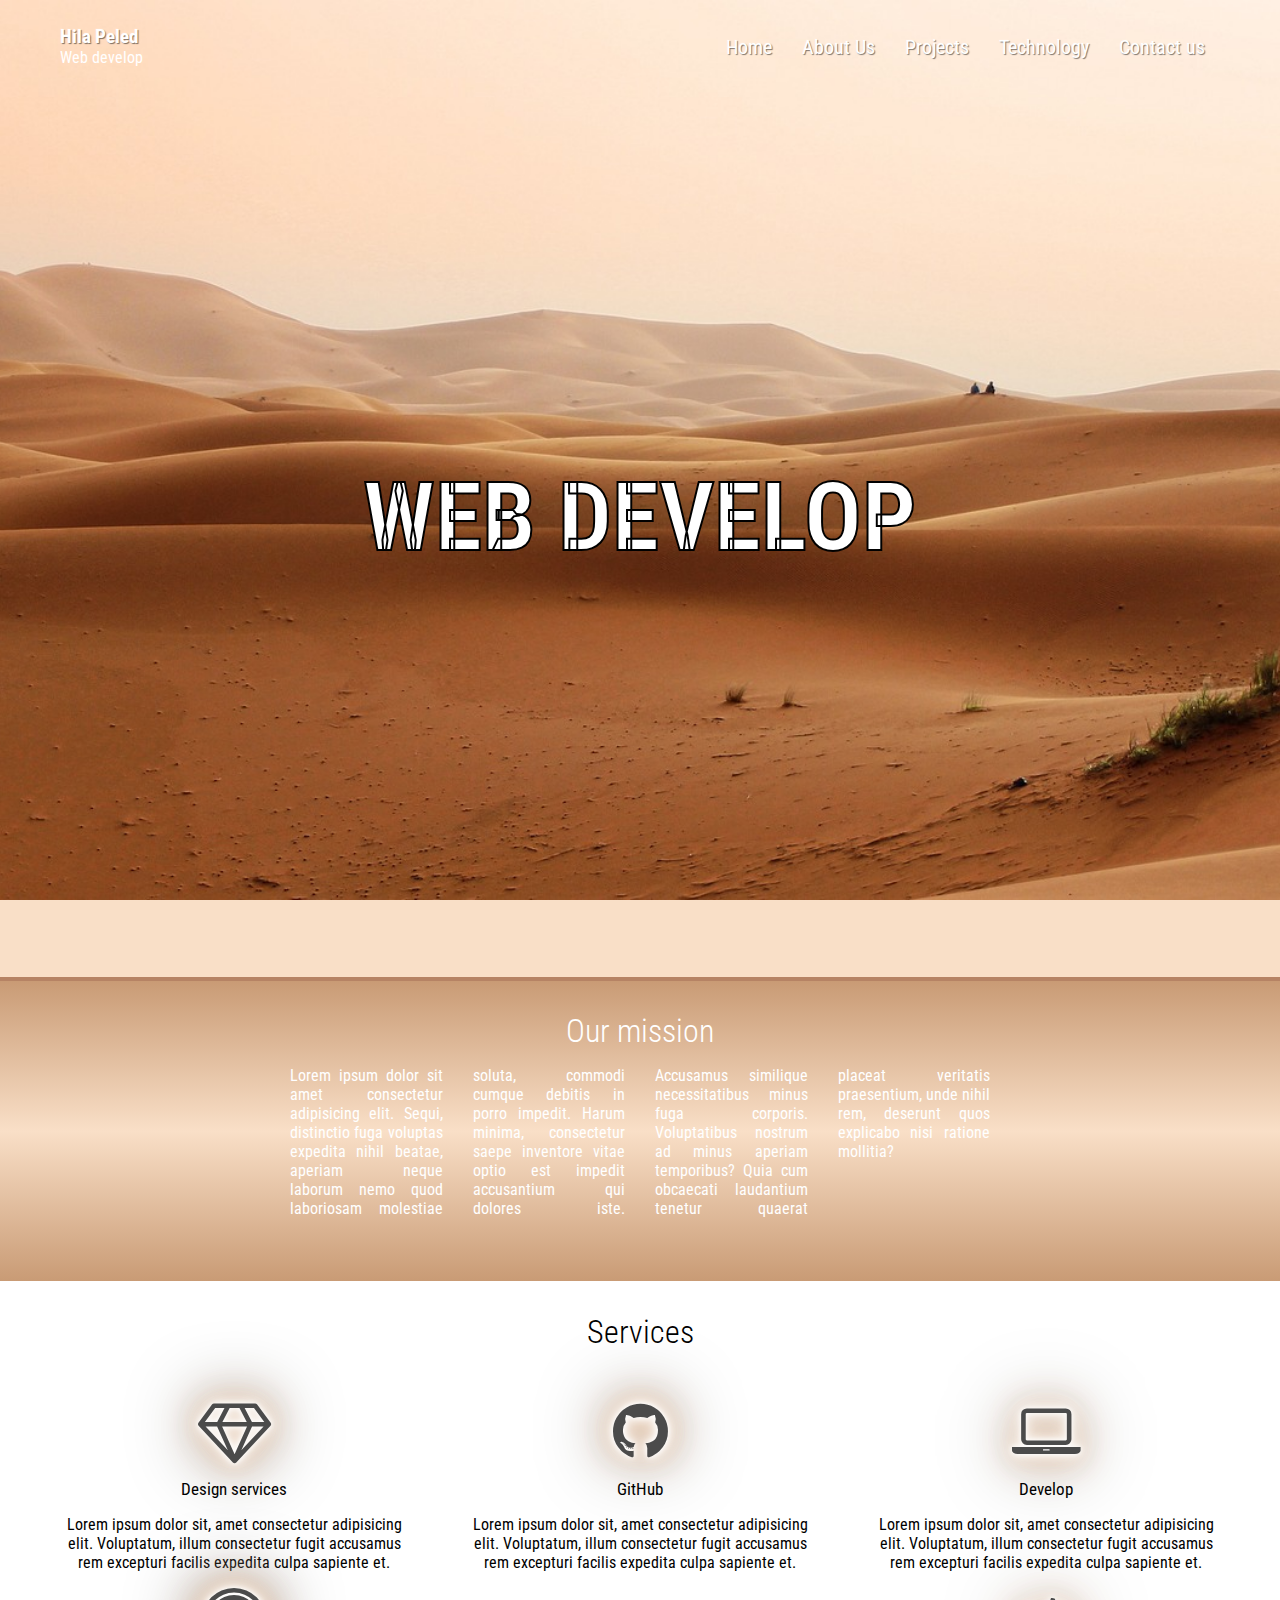
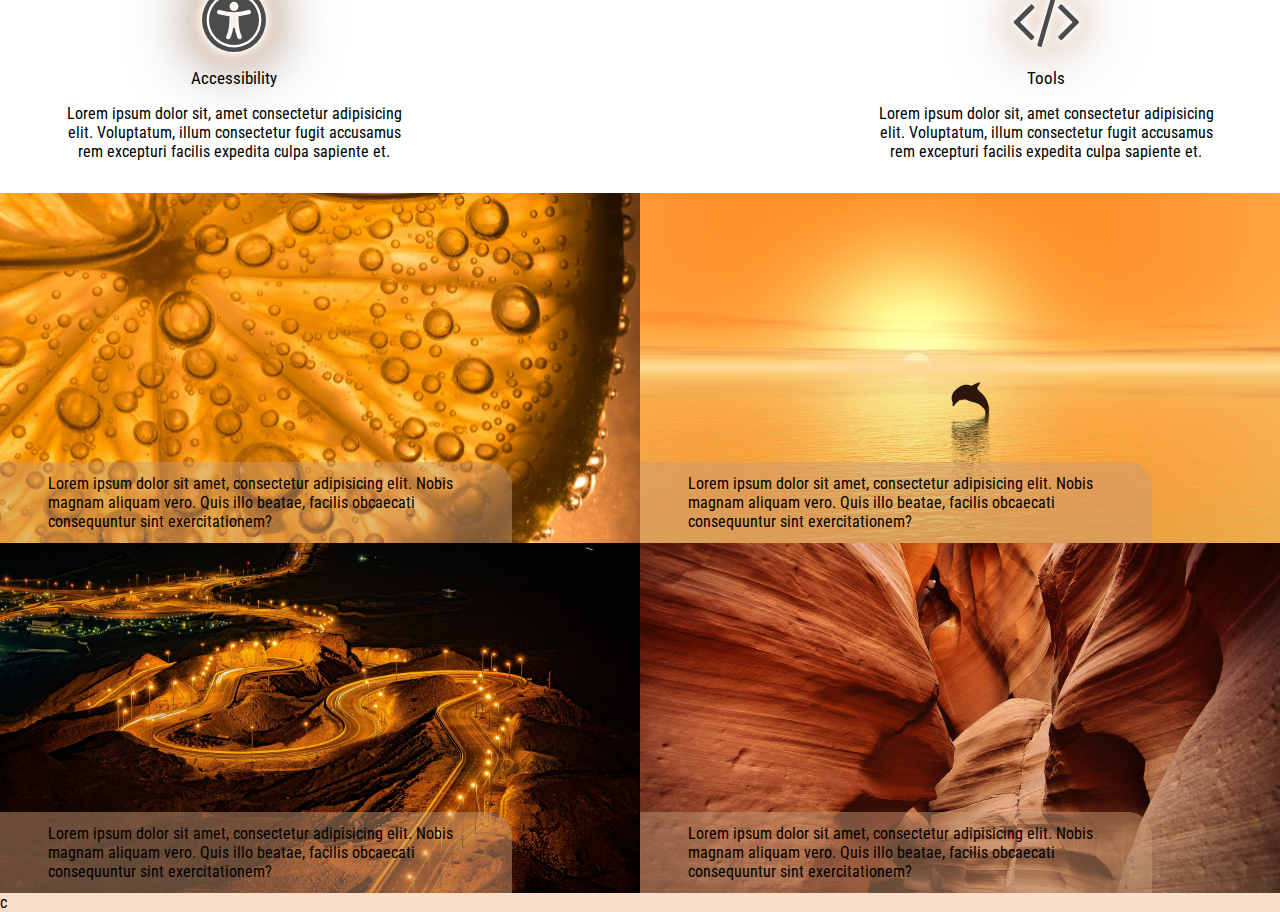
<file: index.html>
<!DOCTYPE html>
<html lang="en">
  <head>
    <meta charset="UTF-8" />
    <meta http-equiv="X-UA-Compatible" content="IE=edge" />
    <meta name="viewport" content="width=device-width, initial-scale=1.0" />

    <title>Hila Peled - web developer</title>
    <link rel="preconnect" href="https://fonts.googleapis.com" />
    <link rel="preconnect" href="https://fonts.gstatic.com" crossorigin />
    <link rel="preconnect" href="https://fonts.googleapis.com" />
    <link rel="preconnect" href="https://fonts.gstatic.com" crossorigin />
    <link
      href="https://fonts.googleapis.com/css2?family=Roboto+Condensed:wght@300;400;700&display=swap"
      rel="stylesheet"
    />

    <link
      rel="stylesheet"
      href="https://cdnjs.cloudflare.com/ajax/libs/font-awesome/4.7.0/css/font-awesome.min.css"
    />

    <link rel="stylesheet" href="home.css" />
    <link rel="shortcut icon" href="images/favicon.ico" type="image/x-icon" />
  </head>
  <body>
    <div class="top container-fluid">
      <div class="container">
        <div class="logo">
          <h3>Hila Peled</h3>
          <p>Web develop</p>
        </div>
        <nav id="nav_open">
          <ul>
            <li>
              <a href="#">Home</a>
            </li>
            <li>
              <a href="#">About Us</a>
            </li>
            <li>
              <a href="#">Projects</a>
            </li>
            <li>
              <a href="#">Technology</a>
            </li>
            <li>
              <a href="#">Contact us</a>
            </li>
          </ul>
        </nav>
        <div id="burger_btn" class="burger">
          <i class="fa fa-bars" aria-hidden="true"></i>
        </div>
      </div>
      <div class="header">
        <h1>WEB DEVELOP</h1>
      </div>
    </div>

    <div class="misstion container-fluid">
      <div class="container">
        <div>
          <h2>Our mission</h2>
          <p>
            Lorem ipsum dolor sit amet consectetur adipisicing elit. Sequi,
            distinctio fuga voluptas expedita nihil beatae, aperiam neque
            laborum nemo quod laboriosam molestiae soluta, commodi cumque
            debitis in porro impedit. Harum minima, consectetur saepe inventore
            vitae optio est impedit accusantium qui dolores iste. Accusamus
            similique necessitatibus minus fuga corporis. Voluptatibus nostrum
            ad minus aperiam temporibus? Quia cum obcaecati laudantium tenetur
            quaerat placeat veritatis praesentium, unde nihil rem, deserunt quos
            explicabo nisi ratione mollitia?
          </p>
        </div>
      </div>
    </div>

    <div class="services container-fluid">
      <div class="container">
        <h2>Services</h2>
        <div class="row">
          <div class="box">
            <i class="fa fa-diamond" aria-hidden="true"></i>
            <h4>Design services</h4>
            <p>
              Lorem ipsum dolor sit, amet consectetur adipisicing elit.
              Voluptatum, illum consectetur fugit accusamus rem excepturi
              facilis expedita culpa sapiente et.
            </p>
          </div>
          <!-- end box -->
          <div class="box">
            <i class="fa fa-github" aria-hidden="true"></i>
            <h4>GitHub</h4>
            <p>
              Lorem ipsum dolor sit, amet consectetur adipisicing elit.
              Voluptatum, illum consectetur fugit accusamus rem excepturi
              facilis expedita culpa sapiente et.
            </p>
          </div>
          <!-- end box -->
          <div class="box">
            <i class="fa fa-laptop" aria-hidden="true"></i>
            <h4>Develop</h4>
            <p>
              Lorem ipsum dolor sit, amet consectetur adipisicing elit.
              Voluptatum, illum consectetur fugit accusamus rem excepturi
              facilis expedita culpa sapiente et.
            </p>
          </div>
          <!-- end box -->
          <div class="box">
            <i class="fa fa-universal-access" aria-hidden="true"></i>
            <h4>Accessibility</h4>
            <p>
              Lorem ipsum dolor sit, amet consectetur adipisicing elit.
              Voluptatum, illum consectetur fugit accusamus rem excepturi
              facilis expedita culpa sapiente et.
            </p>
          </div>
          <!-- end box -->
          <div class="box">
            <i class="fa fa-code" aria-hidden="true"></i>
            <h4>Tools</h4>
            <p>
              Lorem ipsum dolor sit, amet consectetur adipisicing elit.
              Voluptatum, illum consectetur fugit accusamus rem excepturi
              facilis expedita culpa sapiente et.
            </p>
          </div>
          <!-- end box -->
        </div>
      </div>
    </div>
    <main>
      <div class="row">
        <div class="box" style="background-image: url(images/divP3.jpeg)">
          <p>
            Lorem ipsum dolor sit amet, consectetur adipisicing elit. Nobis
            magnam aliquam vero. Quis illo beatae, facilis obcaecati
            consequuntur sint exercitationem?
          </p>
        </div>
        <!-- end box  -->
        <div class="box" style="background-image: url(images/divP4.jpeg)">
          <p>
            Lorem ipsum dolor sit amet, consectetur adipisicing elit. Nobis
            magnam aliquam vero. Quis illo beatae, facilis obcaecati
            consequuntur sint exercitationem?
          </p>
        </div>
        <!-- end box  -->
        <div class="box" style="background-image: url(images/divP2.jpeg)">
          <p>
            Lorem ipsum dolor sit amet, consectetur adipisicing elit. Nobis
            magnam aliquam vero. Quis illo beatae, facilis obcaecati
            consequuntur sint exercitationem?
          </p>
        </div>
        <!-- end box  -->
        <div class="box" style="background-image: url(images/divP1.jpeg)">
          <p>
            Lorem ipsum dolor sit amet, consectetur adipisicing elit. Nobis
            magnam aliquam vero. Quis illo beatae, facilis obcaecati
            consequuntur sint exercitationem?
          </p>
        </div>
        <!-- end box  -->
      </div>
    </main>
    <script src="burger.js"></script>
    c
  </body>
</html>
</file>
<file: home.css>
* {
  box-sizing: border-box;
  margin: 0;
}

body {
  background: #f9dfc7;
  font-family: "Fuzzy Bubbles", cursive;
  font-family: "Roboto Condensed", sans-serif;
}

.container-fluid {
  width: 100%;
}

.container {
  max-width: 1160px;
  margin: 0 auto;
}

.top {
  padding: 10px;
  min-height: 100vh;
  color: white;
  background-image: url(images/header1.jpeg);
  background-size: cover;
  background-position: center top;
  background-attachment: fixed;
}

.top .container {
  display: flex;
  justify-content: space-between;
  align-items: center;
  padding-top: 16px;
}

h3 {
  text-shadow: -1px -1px 1px rgba(255, 255, 255, 0.1),
    1px 1px 1px rgba(0, 0, 0, 0.5), 8px 2px 2px rgba(206, 89, 55, 0);
  color: #ffffff;
}

.top nav ul {
  list-style: none;
  padding: 0;
  display: flex;
  text-shadow: -1px -1px 1px rgba(255, 255, 255, 0.1),
    1px 1px 1px rgba(0, 0, 0, 0.5), 8px 2px 2px rgba(206, 89, 55, 0);
  color: #ffffff;
}

.top nav ul a {
  color: white;
  text-decoration: none;
  padding: 0 15px;
  font-size: 1.25em;
  display: block;
  transition: 500ms;
}

.top nav ul a:hover {
  width: 100%;
  color: #f9c896;
  /*text-decoration: underline;*/
  transform: scale(1.05);
}

.top .burger {
  display: none;
}

.header {
  text-align: center;
  display: flex;
  align-items: center;
  min-height: inherit;
  justify-content: center;
  font-size: 3rem;
  -webkit-text-stroke-width: 2px;
  -webkit-text-stroke-color: black;
}

.misstion {
  min-height: 300px;
  padding: 0 32px;
  background: -moz-linear-gradient(top, #c99b75 0%, #f9dfc7 50%, #efeeee 100%);
  background: -webkit-linear-gradient(
    top,
    #c99b75 0%,
    #f9dfc7 50%,
    #efeeee 100%
  );
  background: linear-gradient(to bottom, #c99b75 0%, #f9dfc7 50%, #c99b75 100%);
  color: white;
  border-top: 4px solid #b68364;
}

.misstion .container {
  text-align: center;
  display: flex;
  align-items: center;
  min-height: inherit;
  justify-content: center;
}

.misstion .container h2 {
  font-size: 2em;
  font-weight: 300;
}

.misstion .container p {
  max-width: 700px;
  margin: 0 auto;
  column-count: 4;
  column-gap: 30px;
  text-align: justify;
  margin-top: 16px;
  margin-bottom: 32px;
}
.services {
  min-height: 300px;
  background: white;
  color: black;
  padding: 32px 0;
  text-align: center;
}

.services h2 {
  font-size: 2em;
  font-weight: 300;
  margin-bottom: 32px;
}

.services .row {
  display: flex;
  flex-wrap: wrap;
  justify-content: space-between;
}

.services .box {
  width: 30%;
  /* border: 1px solid orange; */
  min-height: 100px;
}

.services .box i {
  margin: 16px 0;
  display: block;
  font-size: 4em;
  color: rgb(75, 75, 75);
  text-shadow: 0 0 5px #fff, 0 0 10px #fff, 0 0 15px #fff, 0 0 20px #f9dfc7,
    0 0 30px #d5b59a, 0 0 40px #e9c5a7, 0 0 55px #edd1bb, 0 0 75px #000000;
}

.services .box h4 {
  font-weight: 400;
  margin: 16px 0;
  font-size: 1.05rem;
}

main {
  background: white;
}

main .row {
  display: flex;
  flex-wrap: wrap;
}

main .row .box {
  width: 50%;
  min-height: 350px;
  background: #d5b59a;
  background-size: cover;
  background-position: center;
  display: flex;
  align-items: flex-end;
}

main .row .box p {
  padding: 12px 48px;
  background: #c99b757a;
  width: 80%;
  border-radius: 0px 24px 0px 0px;
}

@media (max-width: 768px) {
  .top nav {
    display: none;
    position: absolute;
    top: 70px;
    right: 12px;
    max-width: 200px;
    width: 100%;
    text-align: center;
    background: #b6836438;
    overflow: hidden;
  }
  .top nav ul {
    display: block;
  }

  .top nav ul li {
    padding: 8px;
    border-bottom: 1px solid white;
  }

  .top .burger {
    display: block;
  }

  .top .burger i {
    font-size: 1.5em;
  }

  .header {
    justify-content: center;
  }

  .services .row {
    justify-content: center;
  }

  .services .box {
    width: 48%;
  }
  main .row .box {
    width: 100%;
  }
}

@media (max-width: 480px) {
  .services .box {
    width: 100%;
  }
}
</file>
